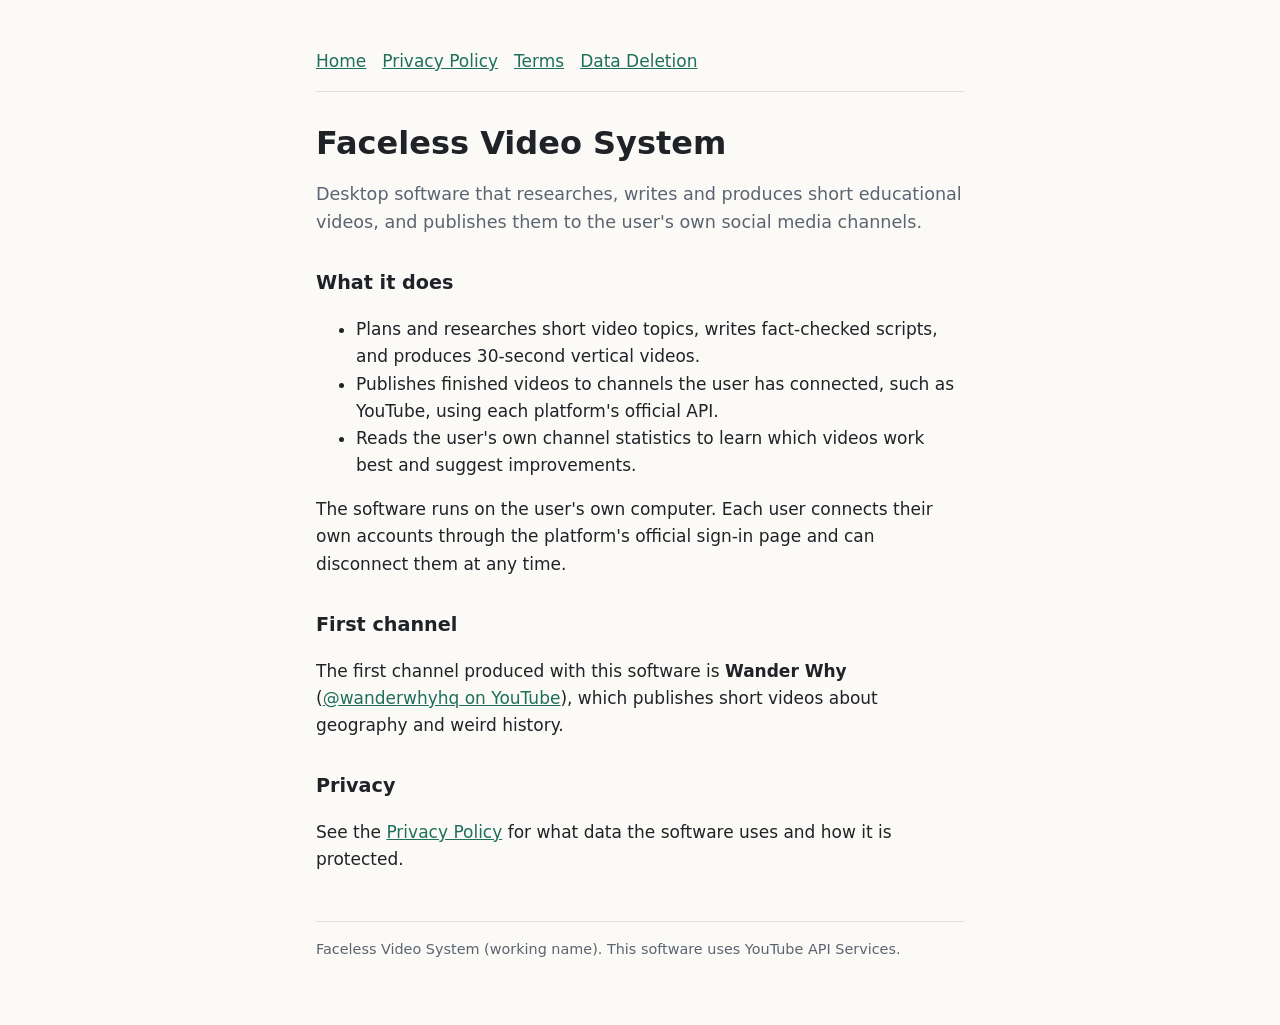
<file: index.html>
<!doctype html>
<html lang="en">
<head>
  <meta charset="utf-8">
  <meta name="viewport" content="width=device-width, initial-scale=1">
  <title>Faceless Video System</title>
  <meta name="description" content="Desktop software that creates short educational videos and publishes them to the user's own channels.">
  <link rel="stylesheet" href="style.css">
</head>
<body>
<main>
  <header>
    <nav><a href="./">Home</a><a href="privacy.html">Privacy Policy</a><a href="terms.html">Terms</a><a href="data-deletion.html">Data Deletion</a></nav>
  </header>

  <h1>Faceless Video System</h1>
  <p class="lead">Desktop software that researches, writes and produces short educational videos, and publishes them to the user's own social media channels.</p>

  <h2>What it does</h2>
  <ul>
    <li>Plans and researches short video topics, writes fact-checked scripts, and produces 30-second vertical videos.</li>
    <li>Publishes finished videos to channels the user has connected, such as YouTube, using each platform's official API.</li>
    <li>Reads the user's own channel statistics to learn which videos work best and suggest improvements.</li>
  </ul>
  <p>The software runs on the user's own computer. Each user connects their own accounts through the platform's official sign-in page and can disconnect them at any time.</p>

  <h2>First channel</h2>
  <p>The first channel produced with this software is <strong>Wander Why</strong> (<a href="https://www.youtube.com/@wanderwhyhq">@wanderwhyhq on YouTube</a>), which publishes short videos about geography and weird history.</p>

  <h2>Privacy</h2>
  <p>See the <a href="privacy.html">Privacy Policy</a> for what data the software uses and how it is protected.</p>

  <footer>
    Faceless Video System (working name). This software uses YouTube API Services.
  </footer>
</main>
</body>
</html>
</file>
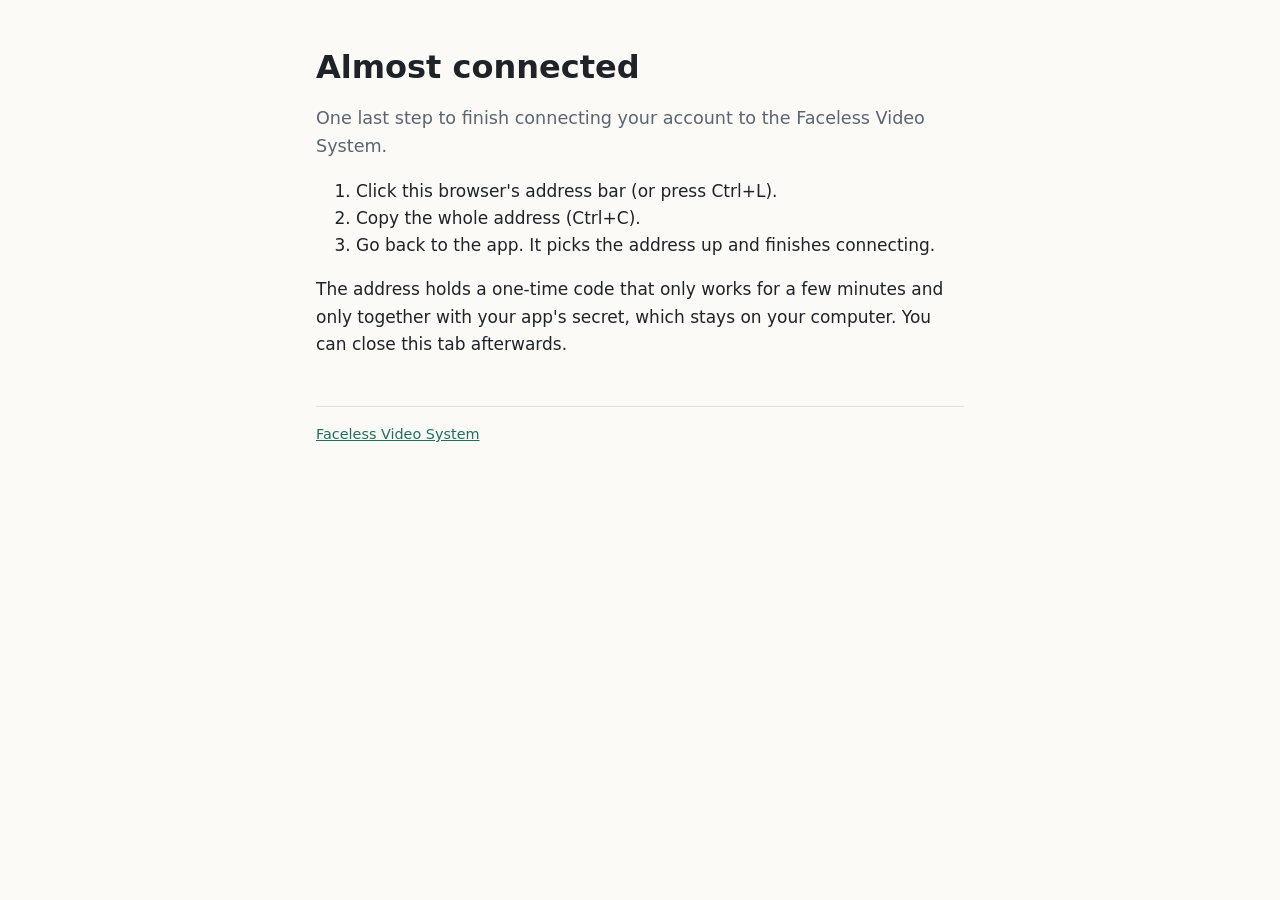
<file: connected.html>
<!doctype html>
<html lang="en">
<head>
  <meta charset="utf-8">
  <meta name="viewport" content="width=device-width, initial-scale=1">
  <meta name="robots" content="noindex">
  <meta name="referrer" content="no-referrer">
  <title>Almost connected</title>
  <link rel="stylesheet" href="style.css">
</head>
<body>
<main>
  <h1>Almost connected</h1>
  <p class="lead">One last step to finish connecting your account to the Faceless Video System.</p>
  <ol>
    <li>Click this browser's address bar (or press Ctrl+L).</li>
    <li>Copy the whole address (Ctrl+C).</li>
    <li>Go back to the app. It picks the address up and finishes connecting.</li>
  </ol>
  <p>The address holds a one-time code that only works for a few minutes and only together with your app's secret, which stays on your computer. You can close this tab afterwards.</p>
  <footer><a href="./">Faceless Video System</a></footer>
</main>
</body>
</html>
</file>
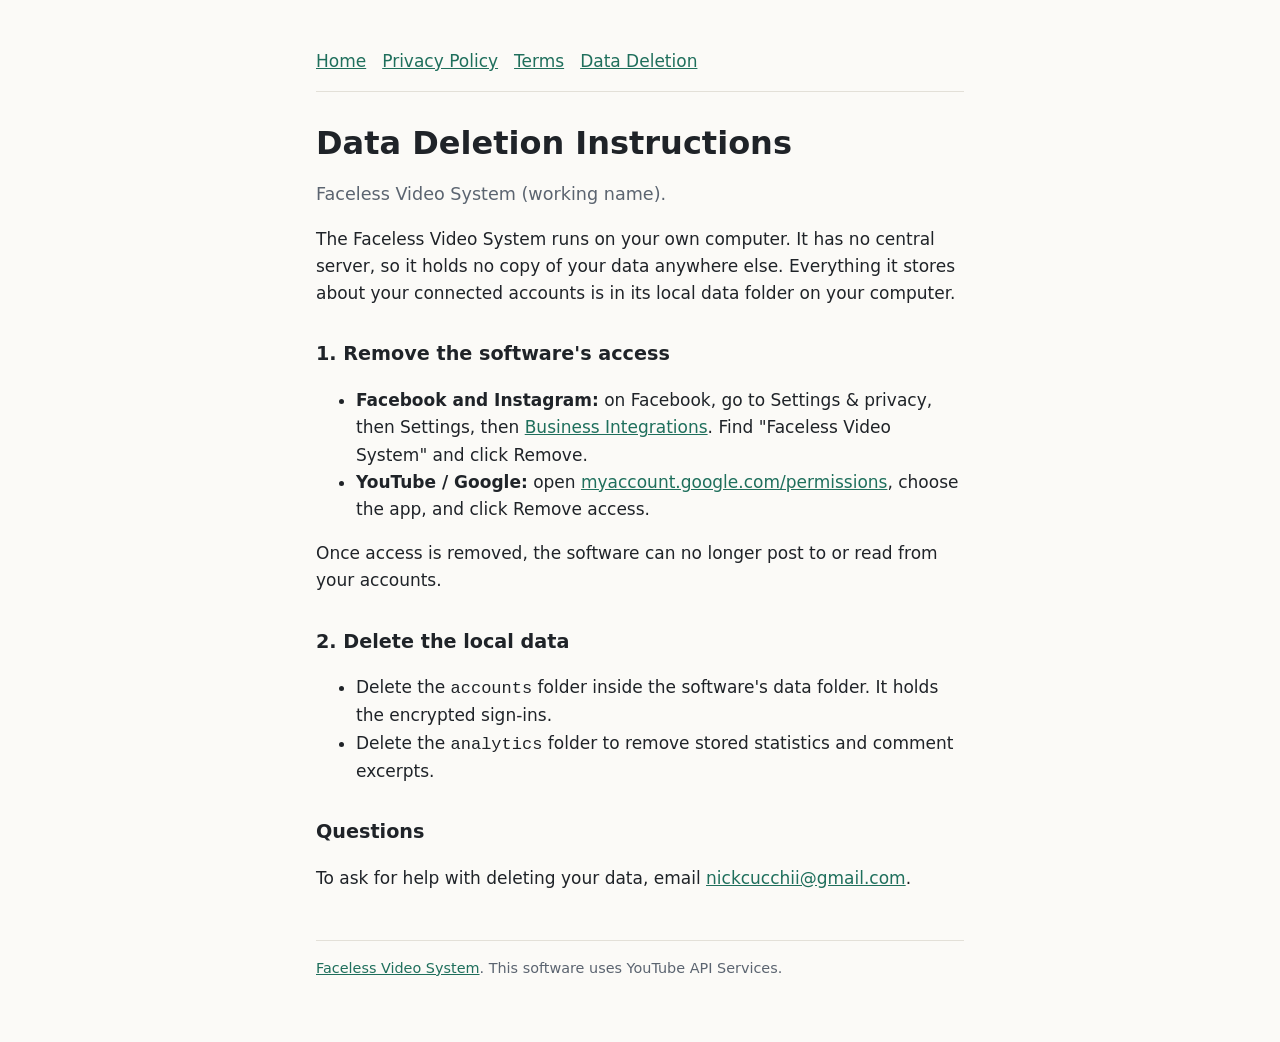
<file: data-deletion.html>
<!doctype html>
<html lang="en">
<head>
  <meta charset="utf-8">
  <meta name="viewport" content="width=device-width, initial-scale=1">
  <title>Data Deletion</title>
  <meta name="description" content="How to delete your data from the Faceless Video System.">
  <link rel="stylesheet" href="style.css">
</head>
<body>
<main>
  <header>
    <nav><a href="./">Home</a><a href="privacy.html">Privacy Policy</a><a href="terms.html">Terms</a><a href="data-deletion.html">Data Deletion</a></nav>
  </header>

  <h1>Data Deletion Instructions</h1>
  <p class="lead">Faceless Video System (working name).</p>

  <p>The Faceless Video System runs on your own computer. It has no central server, so it holds no copy of your data anywhere else. Everything it stores about your connected accounts is in its local data folder on your computer.</p>

  <h2>1. Remove the software's access</h2>
  <ul>
    <li><strong>Facebook and Instagram:</strong> on Facebook, go to Settings &amp; privacy, then Settings, then <a href="https://www.facebook.com/settings?tab=business_tools">Business Integrations</a>. Find "Faceless Video System" and click Remove.</li>
    <li><strong>YouTube / Google:</strong> open <a href="https://myaccount.google.com/permissions">myaccount.google.com/permissions</a>, choose the app, and click Remove access.</li>
  </ul>
  <p>Once access is removed, the software can no longer post to or read from your accounts.</p>

  <h2>2. Delete the local data</h2>
  <ul>
    <li>Delete the <code>accounts</code> folder inside the software's data folder. It holds the encrypted sign-ins.</li>
    <li>Delete the <code>analytics</code> folder to remove stored statistics and comment excerpts.</li>
  </ul>

  <h2>Questions</h2>
  <p>To ask for help with deleting your data, email <a href="mailto:nickcucchii@gmail.com">nickcucchii@gmail.com</a>.</p>

  <footer>
    <a href="./">Faceless Video System</a>. This software uses YouTube API Services.
  </footer>
</main>
</body>
</html>
</file>
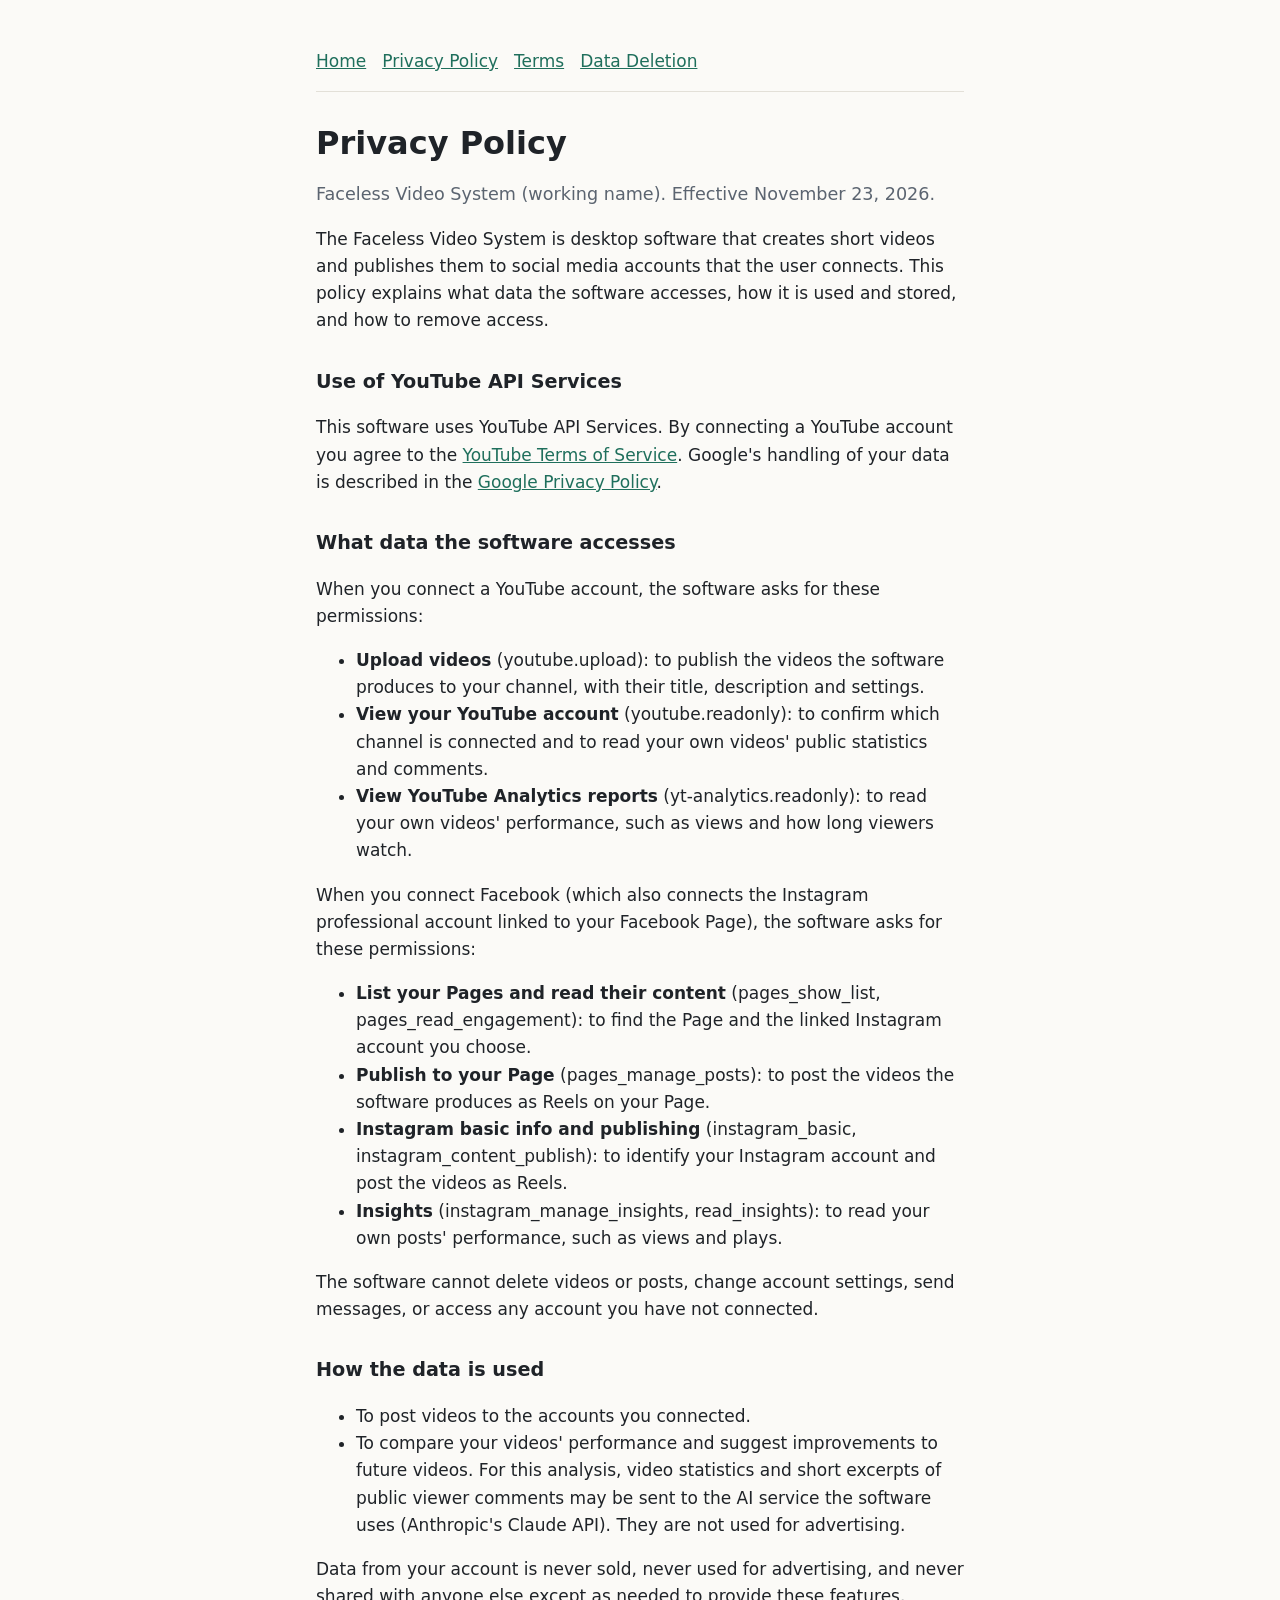
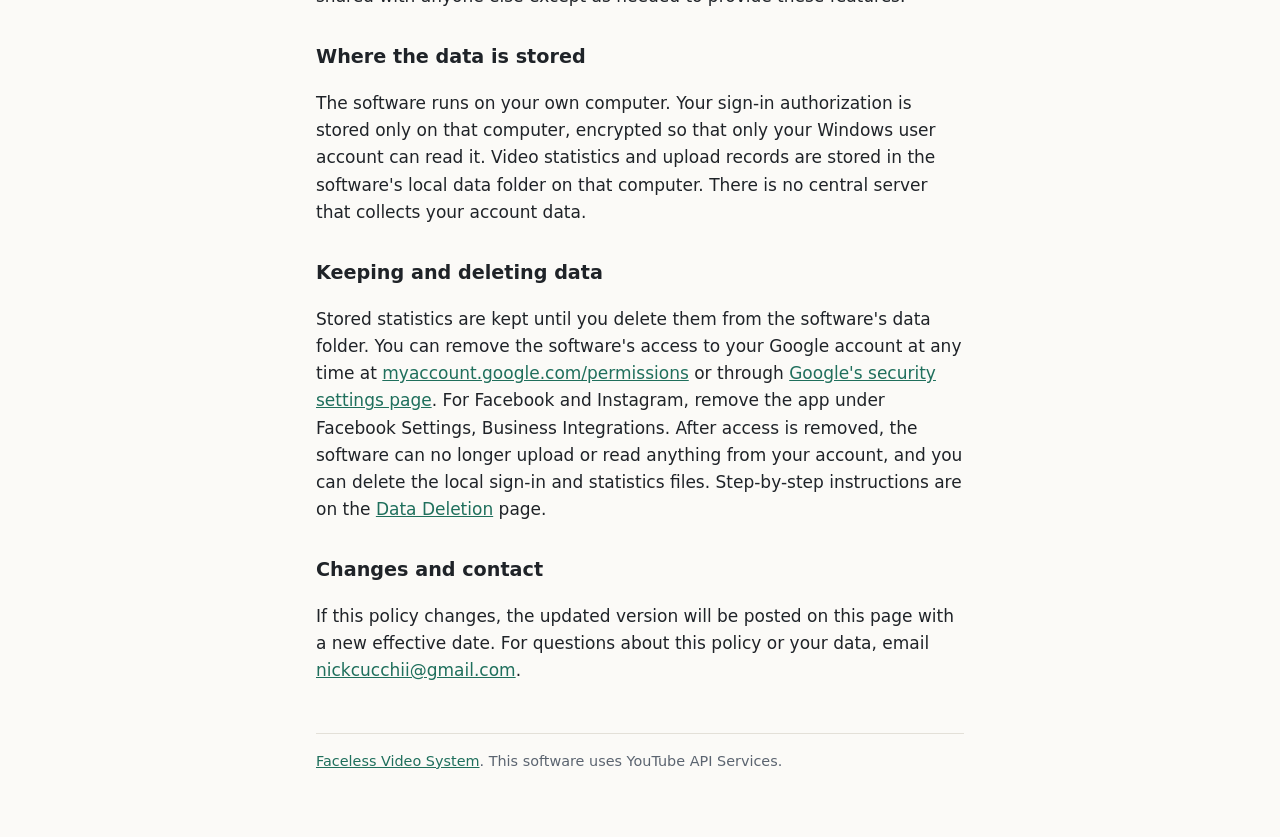
<file: privacy.html>
<!doctype html>
<html lang="en">
<head>
  <meta charset="utf-8">
  <meta name="viewport" content="width=device-width, initial-scale=1">
  <title>Privacy Policy</title>
  <meta name="description" content="Privacy policy for the Faceless Video System.">
  <link rel="stylesheet" href="style.css">
</head>
<body>
<main>
  <header>
    <nav><a href="./">Home</a><a href="privacy.html">Privacy Policy</a><a href="terms.html">Terms</a><a href="data-deletion.html">Data Deletion</a></nav>
  </header>

  <h1>Privacy Policy</h1>
  <p class="lead">Faceless Video System (working name). Effective November 23, 2026.</p>

  <p>The Faceless Video System is desktop software that creates short videos and publishes them to social media accounts that the user connects. This policy explains what data the software accesses, how it is used and stored, and how to remove access.</p>

  <h2>Use of YouTube API Services</h2>
  <p>This software uses YouTube API Services. By connecting a YouTube account you agree to the <a href="https://www.youtube.com/t/terms">YouTube Terms of Service</a>. Google's handling of your data is described in the <a href="https://policies.google.com/privacy">Google Privacy Policy</a>.</p>

  <h2>What data the software accesses</h2>
  <p>When you connect a YouTube account, the software asks for these permissions:</p>
  <ul>
    <li><strong>Upload videos</strong> (youtube.upload): to publish the videos the software produces to your channel, with their title, description and settings.</li>
    <li><strong>View your YouTube account</strong> (youtube.readonly): to confirm which channel is connected and to read your own videos' public statistics and comments.</li>
    <li><strong>View YouTube Analytics reports</strong> (yt-analytics.readonly): to read your own videos' performance, such as views and how long viewers watch.</li>
  </ul>
  <p>When you connect Facebook (which also connects the Instagram professional account linked to your Facebook Page), the software asks for these permissions:</p>
  <ul>
    <li><strong>List your Pages and read their content</strong> (pages_show_list, pages_read_engagement): to find the Page and the linked Instagram account you choose.</li>
    <li><strong>Publish to your Page</strong> (pages_manage_posts): to post the videos the software produces as Reels on your Page.</li>
    <li><strong>Instagram basic info and publishing</strong> (instagram_basic, instagram_content_publish): to identify your Instagram account and post the videos as Reels.</li>
    <li><strong>Insights</strong> (instagram_manage_insights, read_insights): to read your own posts' performance, such as views and plays.</li>
  </ul>
  <p>The software cannot delete videos or posts, change account settings, send messages, or access any account you have not connected.</p>

  <h2>How the data is used</h2>
  <ul>
    <li>To post videos to the accounts you connected.</li>
    <li>To compare your videos' performance and suggest improvements to future videos. For this analysis, video statistics and short excerpts of public viewer comments may be sent to the AI service the software uses (Anthropic's Claude API). They are not used for advertising.</li>
  </ul>
  <p>Data from your account is never sold, never used for advertising, and never shared with anyone else except as needed to provide these features.</p>

  <h2>Where the data is stored</h2>
  <p>The software runs on your own computer. Your sign-in authorization is stored only on that computer, encrypted so that only your Windows user account can read it. Video statistics and upload records are stored in the software's local data folder on that computer. There is no central server that collects your account data.</p>

  <h2>Keeping and deleting data</h2>
  <p>Stored statistics are kept until you delete them from the software's data folder. You can remove the software's access to your Google account at any time at <a href="https://myaccount.google.com/permissions">myaccount.google.com/permissions</a> or through <a href="https://security.google.com/settings/security/permissions">Google's security settings page</a>. For Facebook and Instagram, remove the app under Facebook Settings, Business Integrations. After access is removed, the software can no longer upload or read anything from your account, and you can delete the local sign-in and statistics files. Step-by-step instructions are on the <a href="data-deletion.html">Data Deletion</a> page.</p>

  <h2>Changes and contact</h2>
  <p>If this policy changes, the updated version will be posted on this page with a new effective date. For questions about this policy or your data, email <a href="mailto:nickcucchii@gmail.com">nickcucchii@gmail.com</a>.</p>

  <footer>
    <a href="./">Faceless Video System</a>. This software uses YouTube API Services.
  </footer>
</main>
</body>
</html>
</file>
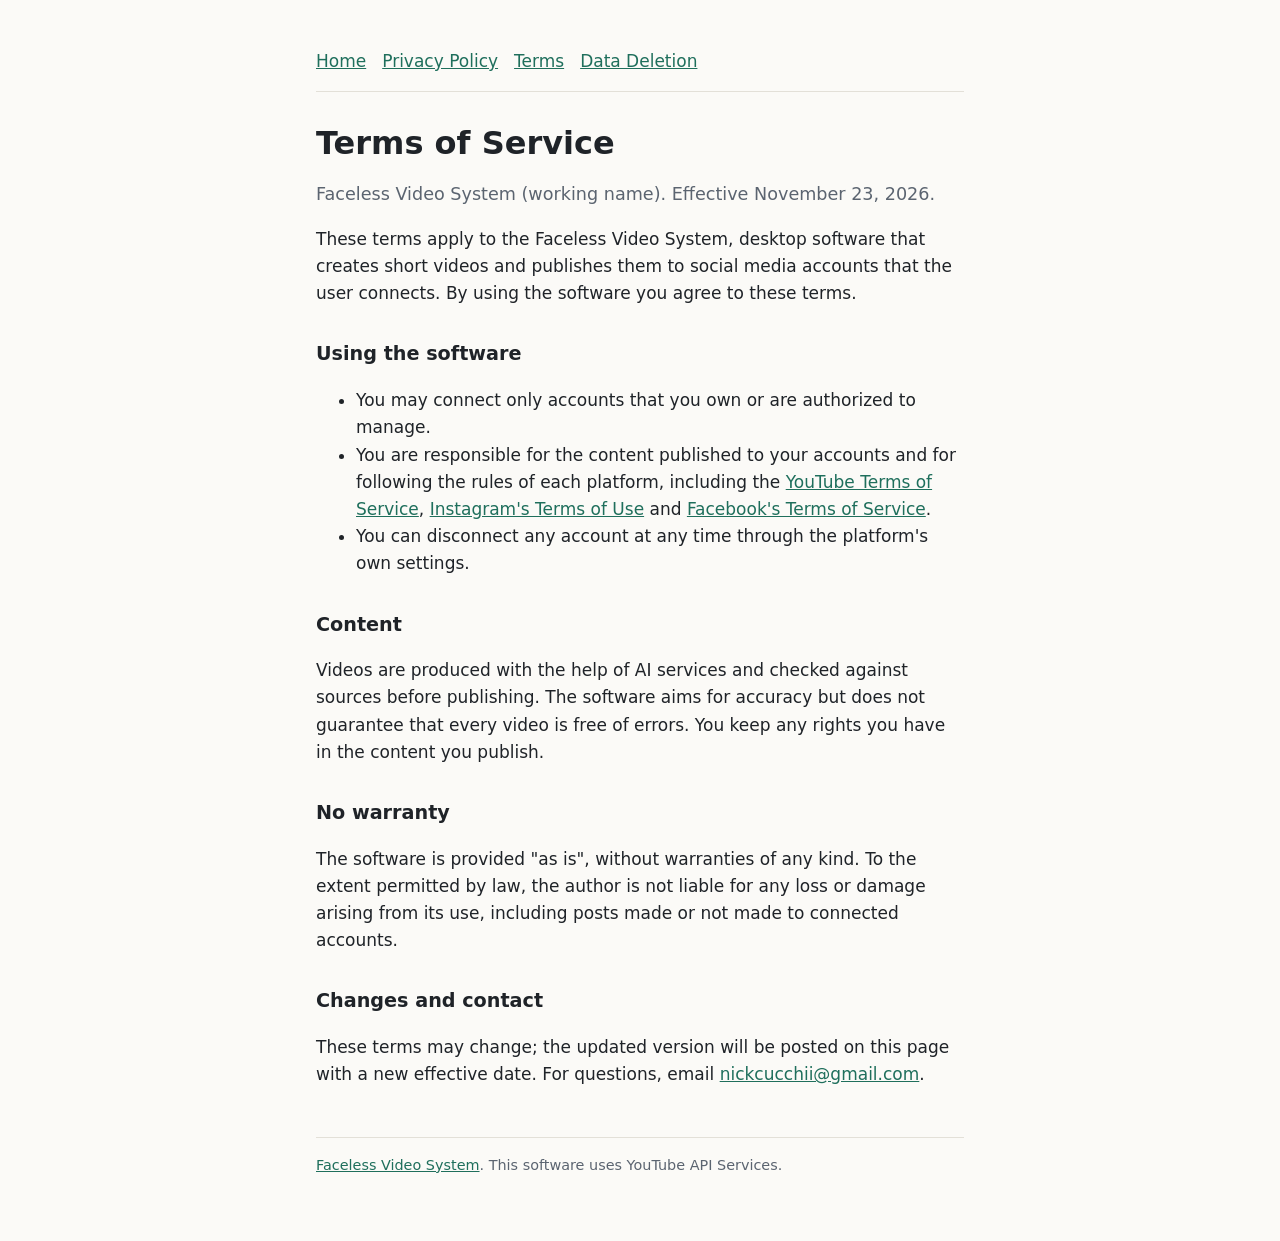
<file: terms.html>
<!doctype html>
<html lang="en">
<head>
  <meta charset="utf-8">
  <meta name="viewport" content="width=device-width, initial-scale=1">
  <title>Terms of Service</title>
  <meta name="description" content="Terms of service for the Faceless Video System.">
  <link rel="stylesheet" href="style.css">
</head>
<body>
<main>
  <header>
    <nav><a href="./">Home</a><a href="privacy.html">Privacy Policy</a><a href="terms.html">Terms</a><a href="data-deletion.html">Data Deletion</a></nav>
  </header>

  <h1>Terms of Service</h1>
  <p class="lead">Faceless Video System (working name). Effective November 23, 2026.</p>

  <p>These terms apply to the Faceless Video System, desktop software that creates short videos and publishes them to social media accounts that the user connects. By using the software you agree to these terms.</p>

  <h2>Using the software</h2>
  <ul>
    <li>You may connect only accounts that you own or are authorized to manage.</li>
    <li>You are responsible for the content published to your accounts and for following the rules of each platform, including the <a href="https://www.youtube.com/t/terms">YouTube Terms of Service</a>, <a href="https://help.instagram.com/581066165581870">Instagram's Terms of Use</a> and <a href="https://www.facebook.com/terms.php">Facebook's Terms of Service</a>.</li>
    <li>You can disconnect any account at any time through the platform's own settings.</li>
  </ul>

  <h2>Content</h2>
  <p>Videos are produced with the help of AI services and checked against sources before publishing. The software aims for accuracy but does not guarantee that every video is free of errors. You keep any rights you have in the content you publish.</p>

  <h2>No warranty</h2>
  <p>The software is provided "as is", without warranties of any kind. To the extent permitted by law, the author is not liable for any loss or damage arising from its use, including posts made or not made to connected accounts.</p>

  <h2>Changes and contact</h2>
  <p>These terms may change; the updated version will be posted on this page with a new effective date. For questions, email <a href="mailto:nickcucchii@gmail.com">nickcucchii@gmail.com</a>.</p>

  <footer>
    <a href="./">Faceless Video System</a>. This software uses YouTube API Services.
  </footer>
</main>
</body>
</html>
</file>
<file: style.css>
:root {
  --bg: #fbfaf7;
  --text: #1f2328;
  --muted: #5b6470;
  --accent: #1f6f5c;
  --line: #e3e0d8;
}
@media (prefers-color-scheme: dark) {
  :root {
    --bg: #16181b;
    --text: #e8e6e1;
    --muted: #a0a7b0;
    --accent: #6cc3a8;
    --line: #2c3035;
  }
}
* { box-sizing: border-box; }
body {
  margin: 0;
  background: var(--bg);
  color: var(--text);
  font: 17px/1.6 system-ui, -apple-system, "Segoe UI", Roboto, sans-serif;
}
main { max-width: 680px; margin: 0 auto; padding: 48px 16px 64px; }
header { border-bottom: 1px solid var(--line); margin-bottom: 32px; padding-bottom: 16px; }
nav a { margin-right: 16px; }
h1 { font-size: 2rem; line-height: 1.2; margin: 0 0 8px; }
h2 { font-size: 1.2rem; margin: 32px 0 8px; }
p, li { color: var(--text); }
.lead { color: var(--muted); font-size: 1.1rem; }
a { color: var(--accent); }
footer { border-top: 1px solid var(--line); margin-top: 48px; padding-top: 16px; color: var(--muted); font-size: 0.9rem; }
</file>
